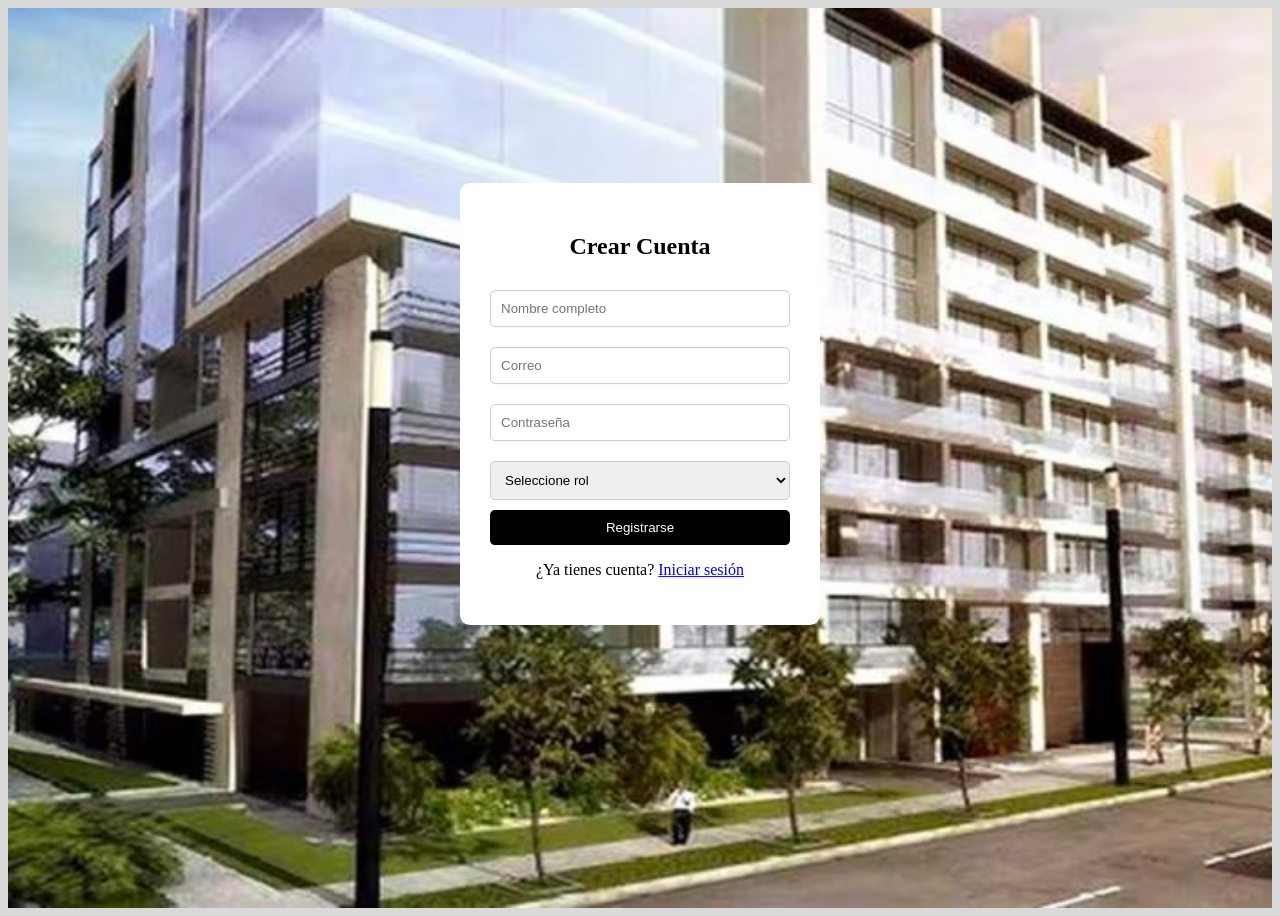
<file: registro.html>
<!DOCTYPE html>
<html lang="es">
<head>
    <meta charset="UTF-8">
    <title>Registro</title>
    <link rel="stylesheet" href="css/registro.css">
    <!-- Iconos de Font Awesome -->
    <link rel="stylesheet" href="https://cdnjs.cloudflare.com/ajax/libs/font-awesome/6.5.0/css/all.min.css">
</head>
<body>

<div class="image-container">
    <img src="img/Apartamentos_Oqyana.jpg" alt="Apartamentos">
    <div class="container">
        <h2>Crear Cuenta</h2>
            
        <form id="registroForm">
            <input type="text" name="nombre" placeholder="Nombre completo" required>
            <input type="email" name="correo" placeholder="Correo" required>
            <input type="password" name="contraseña" placeholder="Contraseña" required>

            <select name="rol" required>
                <option value="">Seleccione rol</option>
                <option value="admin">Administrador</option>
                <option value="residente">Residente</option>
                <option value="seguridad">Seguridad</option>
            </select>

            <button type="submit">Registrarse</button>
        </form>

        <p>¿Ya tienes cuenta? <a href="principal.html">Iniciar sesión</a></p>
    </div>
</div>


<script src="js/registro.js"></script>

</body>
</html>
</file>
<file: css/registro.css>
body {
    font-family: 'Georgia', serif;
    background-color: #d9d9d9;
    display: flex;
    justify-content: center;
    align-items: center;
    height: 100vh;
    color: #000;
}

.container {
    background: #fff;
    padding: 30px;
    border-radius: 10px;
    width: 300px;
    margin: 10% auto;
    text-align: center;
}

input, select {
    width: 100%;
    padding: 10px;
    margin: 10px 0;
    border: 1px solid #ccc;
    border-radius: 5px;
    box-sizing: border-box;
}

button {
    width: 100%;
    padding: 10px;
    border: none;
    background: #000;
    color: #fff;
    
}

button:hover {
    background: #333;
    font-size: 16px;
    cursor: pointer;
    border-radius: 5px;
}

.image-container {
    position: relative;
    width: 100%;
    height: 100vh;
}

.image-container img {
    width: 100%;
    height: 100%;
    object-fit: cover;
}

/* FORMULARIO ENCIMA */
.container {
    position: absolute;
    top: 30%;
    left: 50%;
    transform: translate(-50%, -50%);
    padding: 30px;
    border-radius: 10px;
    width: 300px;
    text-align: center;
}

/* Inputs */
.container input,
.container select {
    width: 100%;
    padding: 10px;
    margin: 10px 0;
}

/* Botón */
.container button {
    width: 100%;
    padding: 10px;
    background: #000;
    color: #fff;
    border-radius: 5px;
    cursor: pointer;
}

.container button:hover {
    background: #333;
}
</file>
